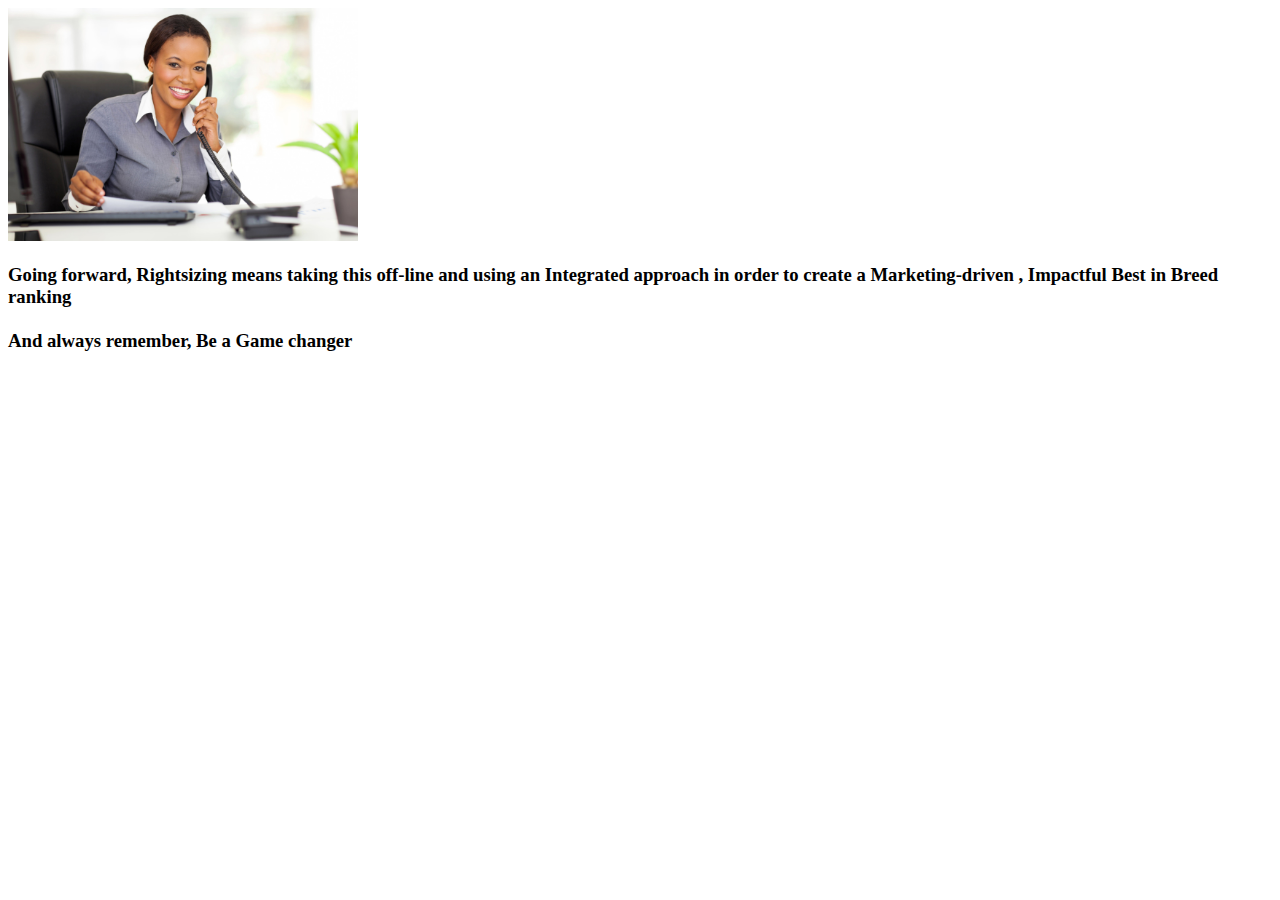
<file: BusinessLingo/index.html>
<!DOCTYPE html>

<html>
<head>
<title>Business Lingo Generator</title>
</head>

<body>

<img src="images/secretary.jpeg" width=350>
<h3 id="part1">hello world</h3>

<script src="JavaScript.js" type="text/javascript"></script>
</body>

</html>
</file>
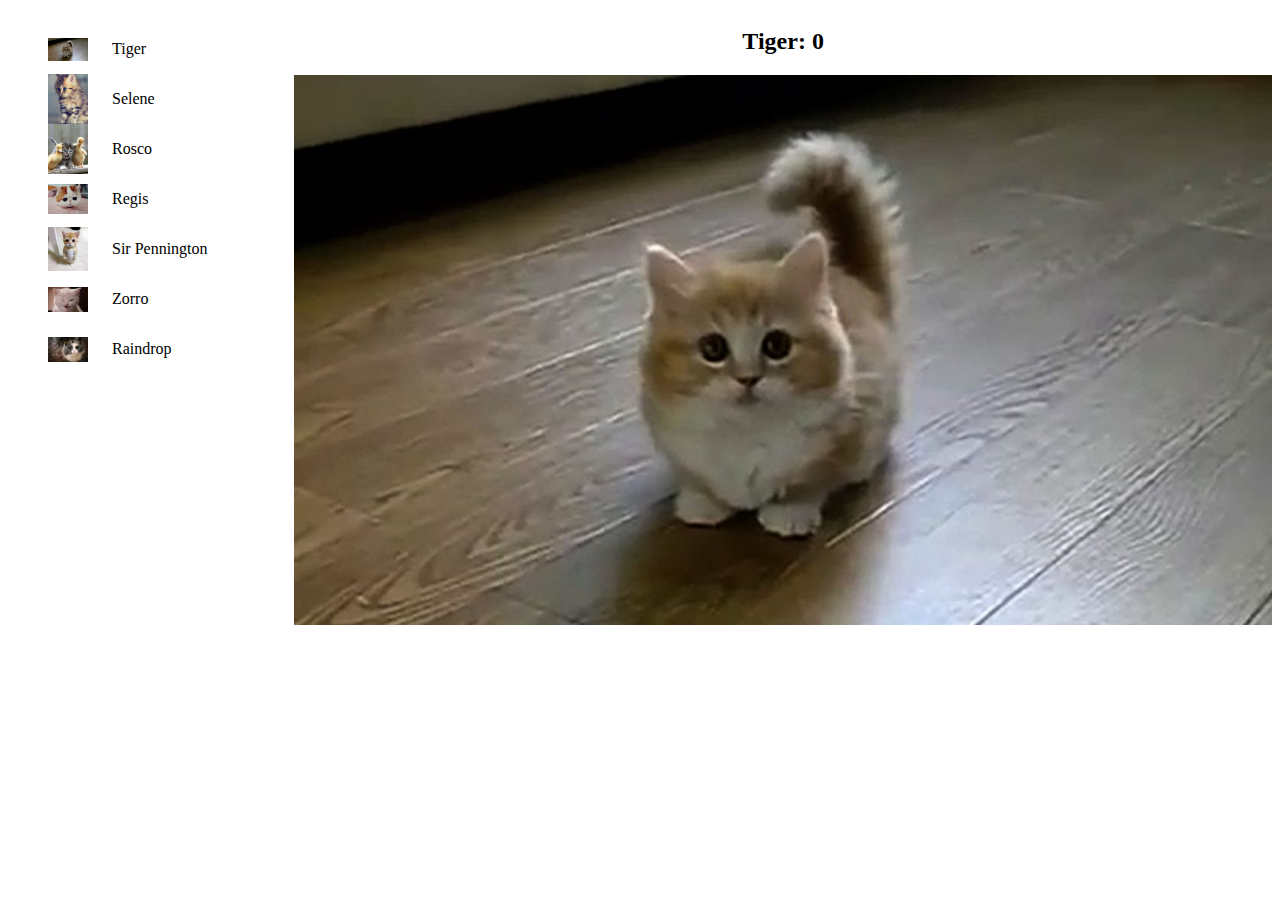
<file: Cat Clicker/index.html>
<!DOCTYPE html>
<html>
<head>
<meta charset="UTC-8">
<title>CatClique</title>
</head>

<body>
    <span>
    <ul id="cat-list"></ul>
    </span>
<div id="cat">
<h2 id="cat-name"></h2>
<img id="cat-pic" src="" />
</div>


    <script src="./script.js">
</script>
</body>
</html>
</file>
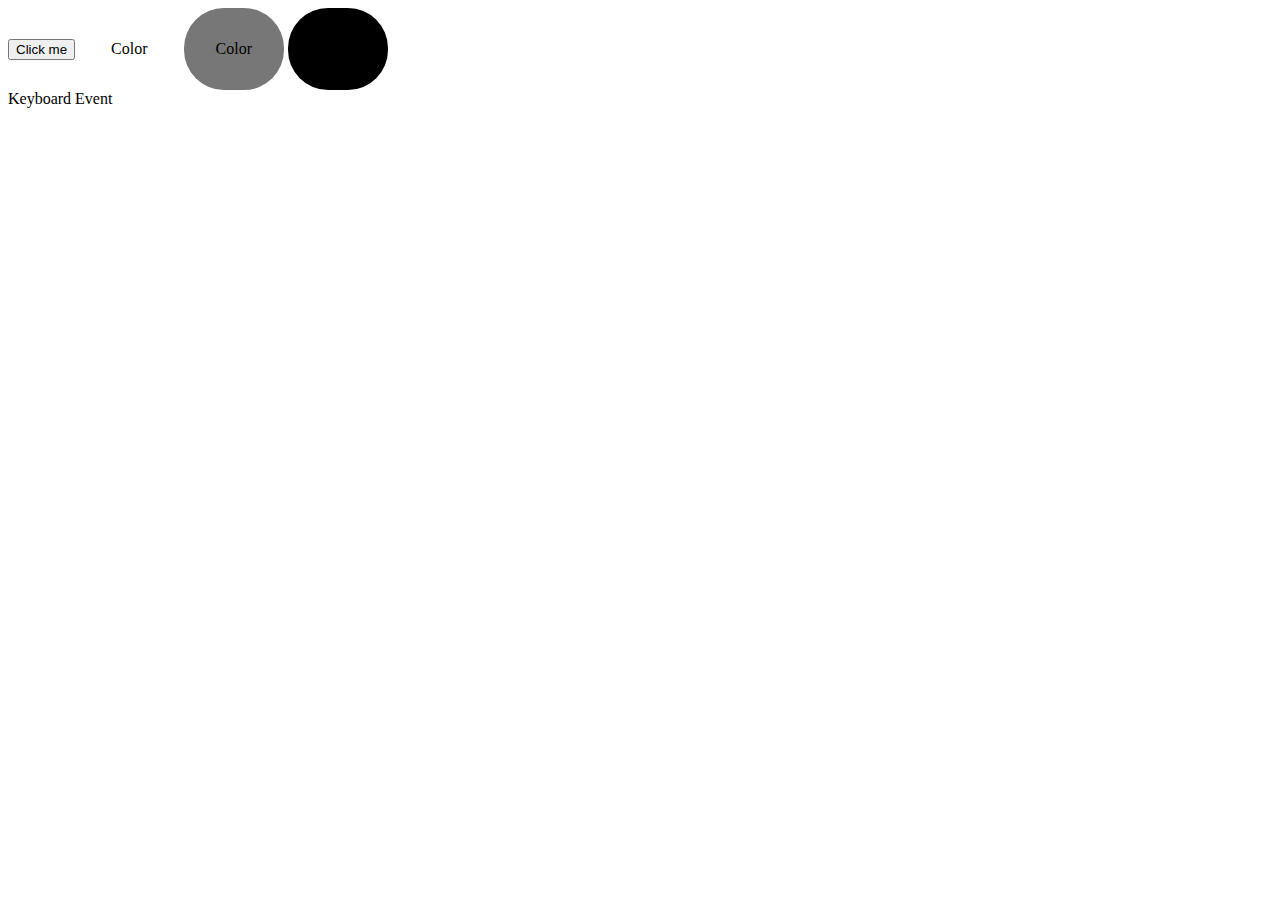
<file: Color Project/index.html>
<!DOCTYPE html>
<html>
<head>
    <link rel="stylesheet" type="text/css" href="style.css" />
</head>
<body>
    <button id="button">Click me</button>
    <div id="color1" class="color">Color</div>
    <div id="color2" class="color">Color</div>
    <div id="color3" class="color">Color</div>
    <div id="event">Keyboard Event</div>
    
    <script>
    var event = function(e) {
        var div = document.getElementById('event');
        div.innerHTML = "Keyboard Event Code: " + JSON.stringify(e.keyCode);
    }
        
    var color = function() {
        var string = "#"
        for (var i = 0; i < 6; i++) {
            var one = Math.floor(Math.random() * 16);
            if (one <=9){
                string = string + one;
            } else if (one == 10) {
                string = string + "A";
            } else if (one == 11) {
                string = string + "B";
            } else if (one == 12) {
                string = string + "C";
            } else if (one == 13) {
                string = string + "D"
            } else if (one == 14) {
                string = string + "E"
            } else if (one == 15) {
                string = string + "F"
            }
        };
        
        var body = document.getElementsByTagName('body');
        var text1 = document.getElementById('color1');
        var text2 = document.getElementById('color2');
        var text3 = document.getElementById('color3');
        text1.style.color = string;
        text1.innerHTML = string;
        text2.style.color = string;
        text2.innerHTML = string;
        text3.style.color = string;
        text3.innerHTML = string;
        
    }
        
    var button = document.getElementById("button");
    button.addEventListener('click', color);
    document.addEventListener('keyup', event);
    </script>
    
</body>

</html>
</file>
<file: Color Project/style.css>
.color {
    display: inline-block;
    padding: 2em;
    border-radius: 40px;
    position:static;
}

#color2 {
    background: #777777;
    
}

#color3 {
    background: black;
}
</file>
